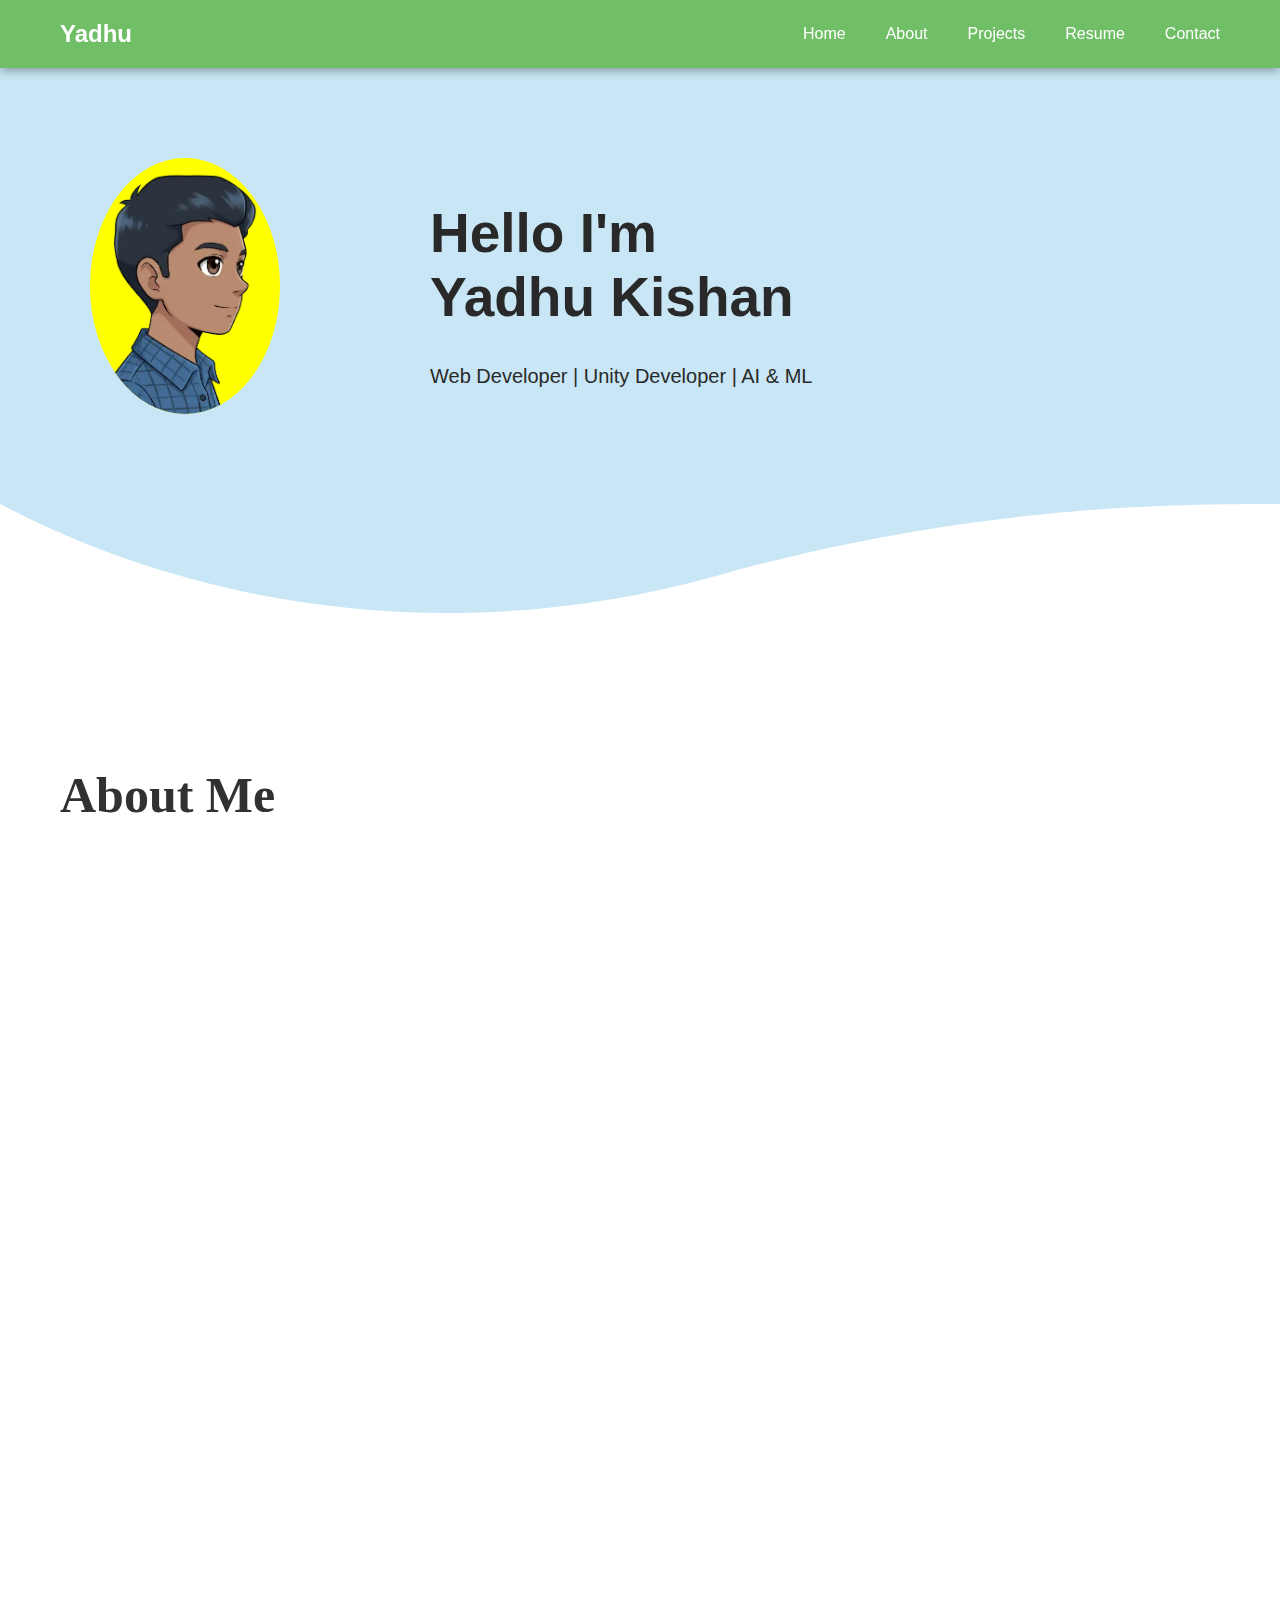
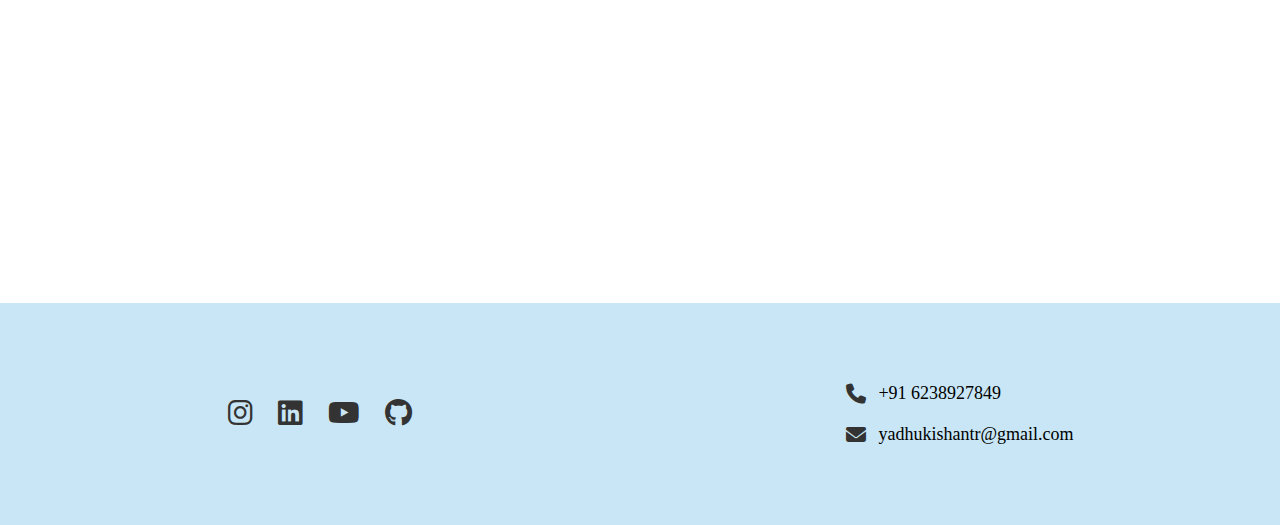
<file: index.html>
<!DOCTYPE html>
<html>
<head>
    <title>MY PORTFOLIO</title>
    <link rel="stylesheet" href="style.css">
    <link rel="stylesheet" href="animate.css">
    <link rel="stylesheet" href="https://cdnjs.cloudflare.com/ajax/libs/font-awesome/6.5.0/css/all.min.css">

</head>
<body>
    <div id="toast">Copied to clipboard!</div>
    <!-- Navigation Bar -->
    <nav class="navbar">
        <div class="logo">Yadhu</div>

        <ul class="nav-links">
            <li><a href="index.html">Home</a></li>
            <li><a id="aboutbn">About</a></li>
            <li><a href="projects.html">Projects</a></li>
            <li><a href="pdf/Yadhu Kishan Resume.pdf" target="_blank">Resume</a></li>
            <li class="dropdown">
                <a  id="contactid">Contact</a>
                <ul class="dropdown-menu" id="contactmenu">
                    <li><a href="https://github.com/YADHUKISHANTR" target="_blank">Github</a></li>
                    <li><a id="emailid">yadhukishantr@gmail.com</a></li>
                    <li><a id="phno">+91 6238927849</a></li>
                </ul>
            </li>
        </ul>
    </nav>

    <section class="topsec">
                <!-- Top Section -->
        <div class="top-section">
            <div class="circle">
                <img class="animate" src="assets/newanimeprofile.webp" alt="Profile Picture">
            </div>

            <div class="spacer"></div> <!-- flexible space -->

            <div class="right-content">
                <h1 class="animate">Hello I'm Yadhu&nbsp;Kishan</h1>
                <p class="description animate">Web Developer | Unity Developer | AI & ML</p>
            </div>
        </div>

    </section>
   

   <section class="secondsec" id="secondsec">

  <div class="bottom-section">
    
    <!-- About Me -->
    <h2 class="animate">About Me</h2>
    
    <p class="animate">
      I’m a BCA student at SNES College affiliated with the University of Calicut, 
      with strong academic performance and hands-on experience in Unity game development.
      I specialize in gameplay mechanics, physics systems, UI implementation, and 
      player interaction for Android games. Alongside game development, 
      I build modern responsive websites using HTML and CSS.
      I’m currently seeking opportunities to grow as a Unity Game Programmer 
      in a collaborative development team.
    </p>

    <!-- Skills -->
    <h2 class="animate">Technical Skills</h2>
    <ul class="animate skills-list">
      <li><strong>Game Development:</strong> Unity (2D & 3D), C#, Gameplay Systems, Physics, UI</li>
      <li><strong>Web Development:</strong> HTML, CSS, Responsive Design</li>
      <li><strong>Programming:</strong> Python (Basic), C/C++ (Academic)</li>
      <li><strong>Tools:</strong> Git, GitHub, VS Code</li>
    </ul>

    <!-- Education -->
    <h2 class="animate">Education</h2>
    <p class="animate">
      Bachelor of Computer Application (2024–2028)<br>
      SNES College of Arts, Management and Commerce<br>
      Affiliated to University of Calicut<br>
      <u>SGPA</u> <br>
      1st sem: 9.4 <br>
      2nd sem: 9.1 <br>
      3rd sem: 9.5
    </p>

  </div>

</section>
        
  <section class="lastsec">

  <!-- Left Side -->
  <div class="last-left">
    <div class="social-icons">
      <a href="https://www.instagram.com/yadhu_kn?utm_source=qr&igsh=MTk4aG05bjBtMTNmeQ=="><i class="fa-brands fa-instagram"></i></a>
      <a href="https://www.linkedin.com/in/yadhu-kishan-547b90269/"><i class="fa-brands fa-linkedin"></i></a>
      <a href="https://www.youtube.com/channel/UCP5KdukeRy9oxXwfjCWcyCg"><i class="fa-brands fa-youtube"></i></a>
      <a href="https://github.com/YADHUKISHANTR"><i class="fa-brands fa-github"></i></a>
    </div>
  </div>

  <!-- Right Side -->
  <div class="last-right">
    <div class="contact-info">
      
      <div class="contact-item">
        <i class="fa-solid fa-phone"></i>
        <span>+91 6238927849</span>
      </div>

      <div class="contact-item">
        <i class="fa-solid fa-envelope"></i>
        <span>yadhukishantr@gmail.com</span>
      </div>

    </div>
  </div>

</section>

<script src="code.js"></script>
</body>
</html>
</file>
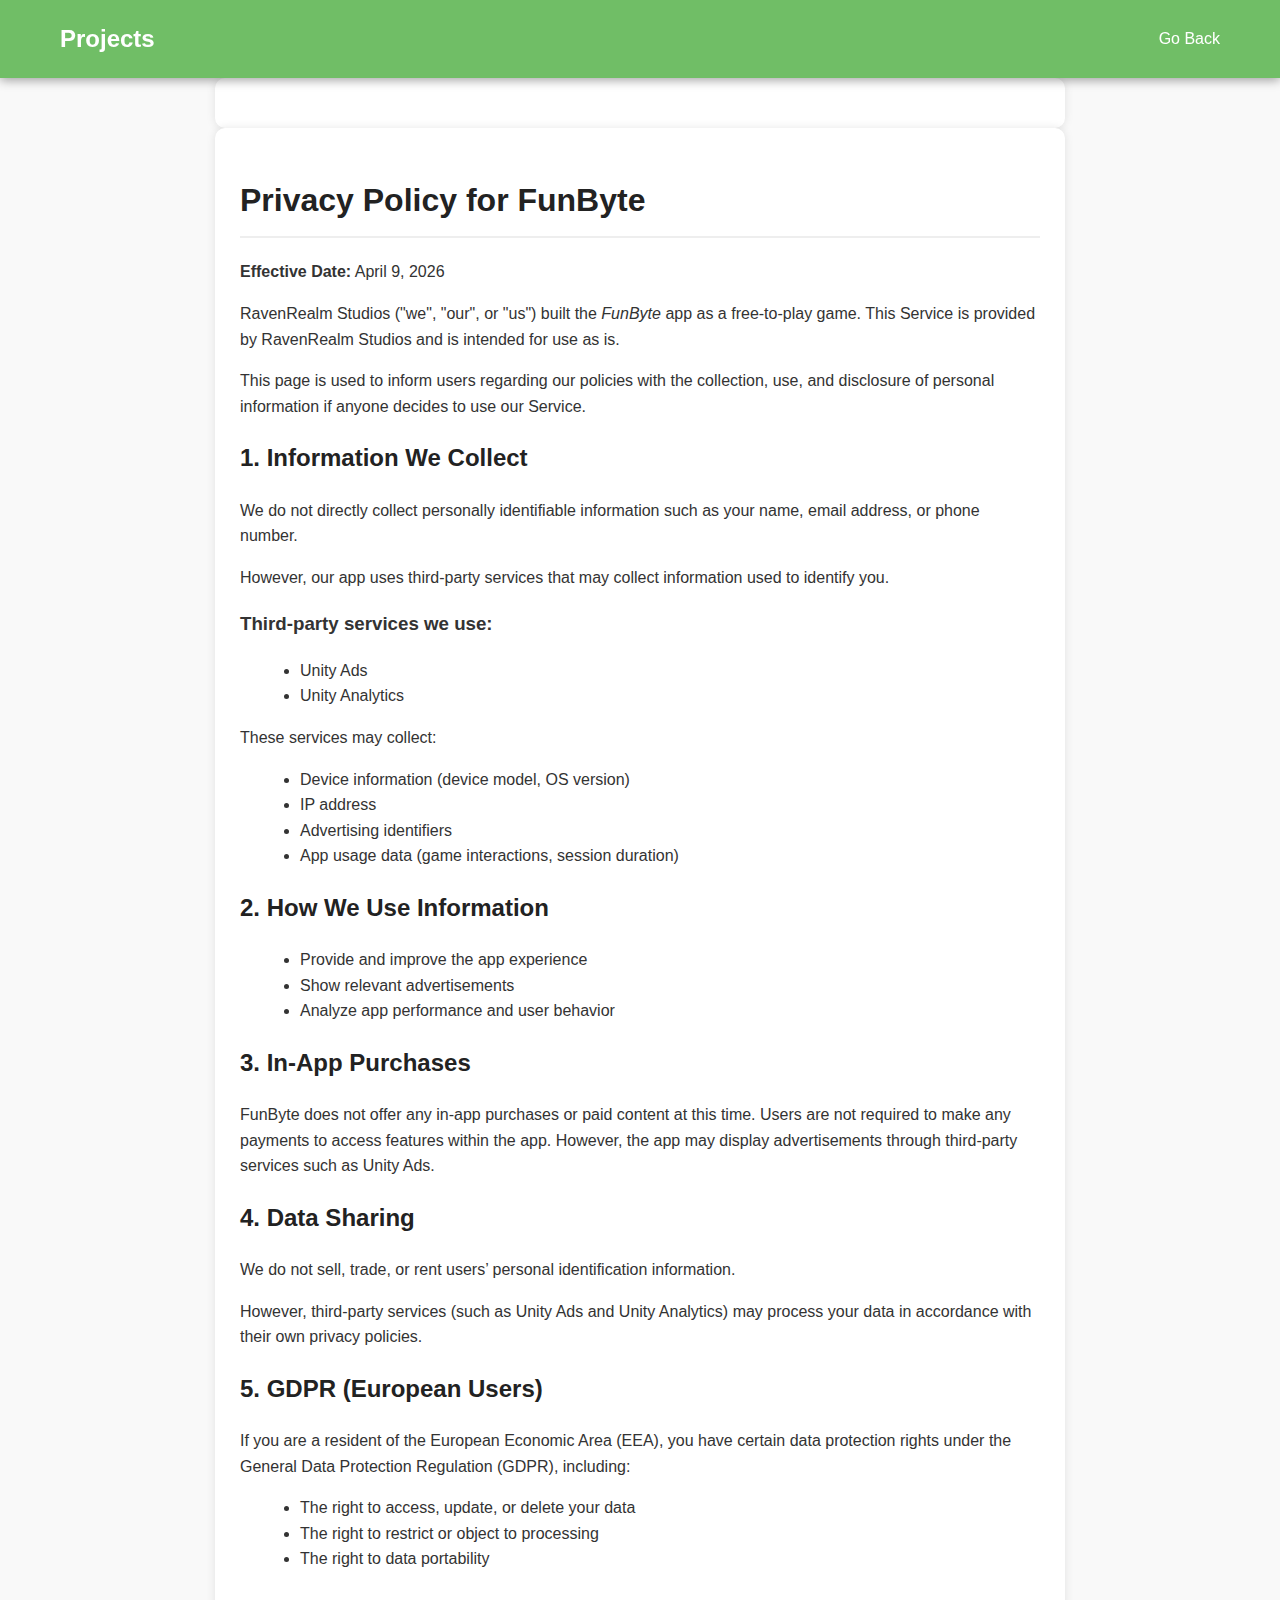
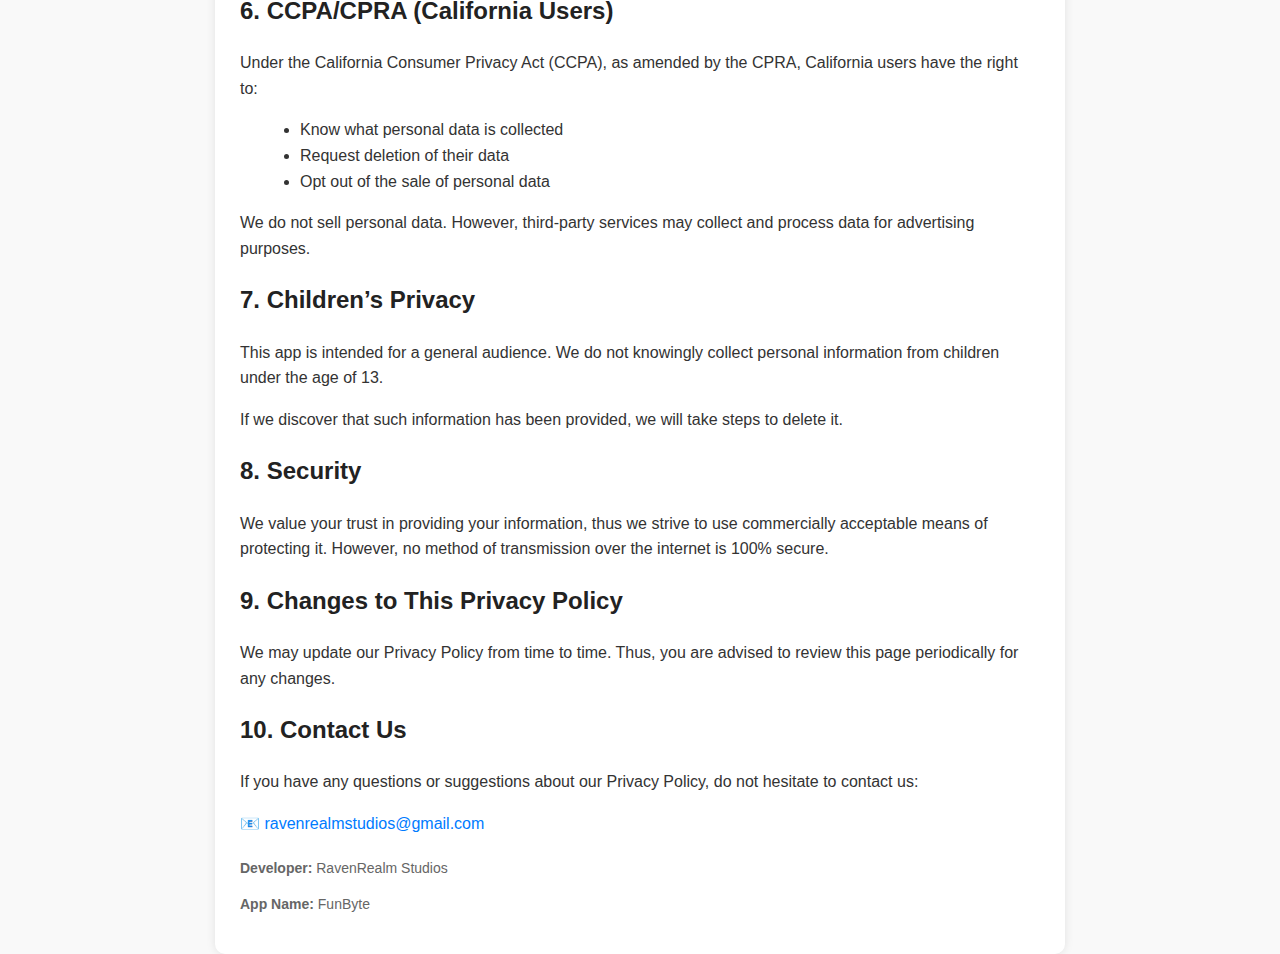
<file: funbyteprivacypolicy.html>
<!DOCTYPE html>
<html lang="en">
<head>
    <meta charset="UTF-8">
    <meta name="viewport" content="width=device-width, initial-scale=1.0">
    <title>Privacy Policy - FunByte</title>
    <style>
  
        body {
            font-family: Arial, sans-serif;
            line-height: 1.6;
            margin: 0;
            padding: 0;
            background-color: #f9f9f9;
            color: #333;
   
            padding-top: 0;

        }
        .container {
            max-width: 800px;
            margin: auto;
            background: #fff;
            padding: 25px;
            border-radius: 10px;
            box-shadow: 0 0 10px rgba(0,0,0,0.1);
        }
        h1, h2 {
            color: #222;
        }
        h1 {
            border-bottom: 2px solid #eee;
            padding-bottom: 10px;
        }
        ul {
            margin-left: 20px;
        }
        .footer {
            margin-top: 20px;
            font-size: 14px;
            color: #666;
        }
        a {
            color: #007BFF;
            text-decoration: none;
        }
        a:hover {
            text-decoration: underline;
        }
       .navbar {
    display: flex;
    justify-content: space-between;
    position: sticky;
    top: 0;
    z-index: 1000;
    align-items: center;
    padding: 20px 60px;
    background-color: rgb(112, 190, 102);
     box-shadow: 0 2px 10px rgba(0, 0, 0, 0.381);
}

.logo {
    font-size: 24px;
    font-weight: bold;
    color: white;
}

.nav-links {
    list-style: none;
    display: flex;
    gap: 40px;
    margin: 0;
    padding: 0;
}

.nav-links a {
    text-decoration: none;
    color:white;
    font-weight: 500;
    transition: 0.3s;
}

.nav-links a:hover {
    color: hsl(117, 100%, 78%);
    cursor: pointer;
}

    </style>
</head>
<body>
  <body>

<nav class="navbar">
    <div class="logo">Projects</div>
    <ul class="nav-links">
        <li><a href="UnityProjects.html">Go Back</a></li>
    </ul>
</nav>

<div class="container">
    <!-- your privacy policy content -->
</div>

</body>

<div class="container">
    <h1>Privacy Policy for FunByte</h1>
    <p><strong>Effective Date:</strong> April 9, 2026</p>

    <p>RavenRealm Studios ("we", "our", or "us") built the <em>FunByte</em> app as a free-to-play game. This Service is provided by RavenRealm Studios and is intended for use as is.</p>

    <p>This page is used to inform users regarding our policies with the collection, use, and disclosure of personal information if anyone decides to use our Service.</p>

    <h2>1. Information We Collect</h2>
    <p>We do not directly collect personally identifiable information such as your name, email address, or phone number.</p>

    <p>However, our app uses third-party services that may collect information used to identify you.</p>

    <h3>Third-party services we use:</h3>
    <ul>
        <li>Unity Ads</li>
        <li>Unity Analytics</li>
    </ul>

    <p>These services may collect:</p>
    <ul>
        <li>Device information (device model, OS version)</li>
        <li>IP address</li>
        <li>Advertising identifiers</li>
        <li>App usage data (game interactions, session duration)</li>
    </ul>

    <h2>2. How We Use Information</h2>
    <ul>
        <li>Provide and improve the app experience</li>
        <li>Show relevant advertisements</li>
        <li>Analyze app performance and user behavior</li>
    </ul>

    <h2>3. In-App Purchases</h2>
  FunByte does not offer any in-app purchases or paid content at this time.

Users are not required to make any payments to access features within the app.

However, the app may display advertisements through third-party services such as Unity Ads.

    <h2>4. Data Sharing</h2>
    <p>We do not sell, trade, or rent users’ personal identification information.</p>

    <p>However, third-party services (such as Unity Ads and Unity Analytics) may process your data in accordance with their own privacy policies.</p>

    <h2>5. GDPR (European Users)</h2>
    <p>If you are a resident of the European Economic Area (EEA), you have certain data protection rights under the General Data Protection Regulation (GDPR), including:</p>
    <ul>
        <li>The right to access, update, or delete your data</li>
        <li>The right to restrict or object to processing</li>
        <li>The right to data portability</li>
    </ul>

    <h2>6. CCPA/CPRA (California Users)</h2>
    <p>Under the California Consumer Privacy Act (CCPA), as amended by the CPRA, California users have the right to:</p>
    <ul>
        <li>Know what personal data is collected</li>
        <li>Request deletion of their data</li>
        <li>Opt out of the sale of personal data</li>
    </ul>

    <p>We do not sell personal data. However, third-party services may collect and process data for advertising purposes.</p>

    <h2>7. Children’s Privacy</h2>
    <p>This app is intended for a general audience. We do not knowingly collect personal information from children under the age of 13.</p>

    <p>If we discover that such information has been provided, we will take steps to delete it.</p>

    <h2>8. Security</h2>
    <p>We value your trust in providing your information, thus we strive to use commercially acceptable means of protecting it. However, no method of transmission over the internet is 100% secure.</p>

    <h2>9. Changes to This Privacy Policy</h2>
    <p>We may update our Privacy Policy from time to time. Thus, you are advised to review this page periodically for any changes.</p>

    <h2>10. Contact Us</h2>
    <p>If you have any questions or suggestions about our Privacy Policy, do not hesitate to contact us:</p>

    <p>📧 <a href="mailto:ravenrealmstudios@gmail.com">ravenrealmstudios@gmail.com</a></p>

    <div class="footer">
        <p><strong>Developer:</strong> RavenRealm Studios</p>
        <p><strong>App Name:</strong> FunByte</p>
    </div>
</div>

</body>
</html>
</file>
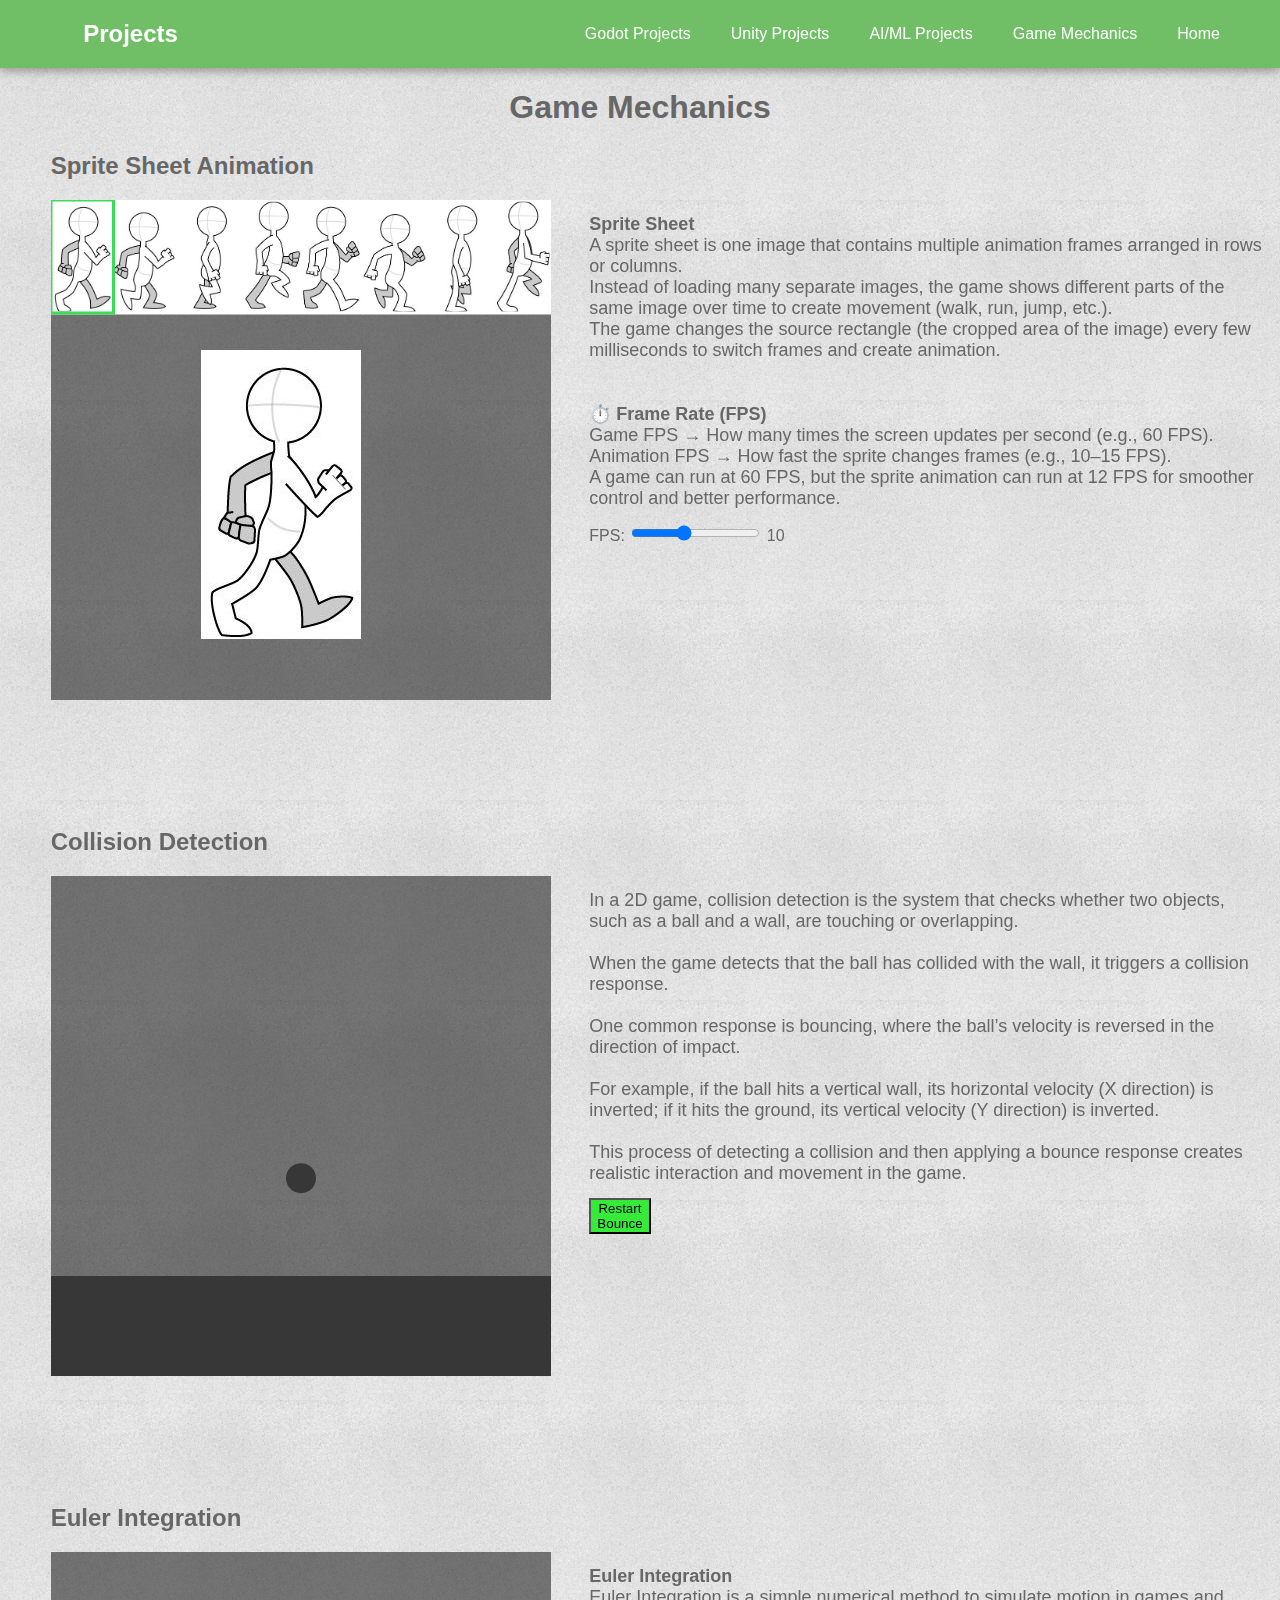
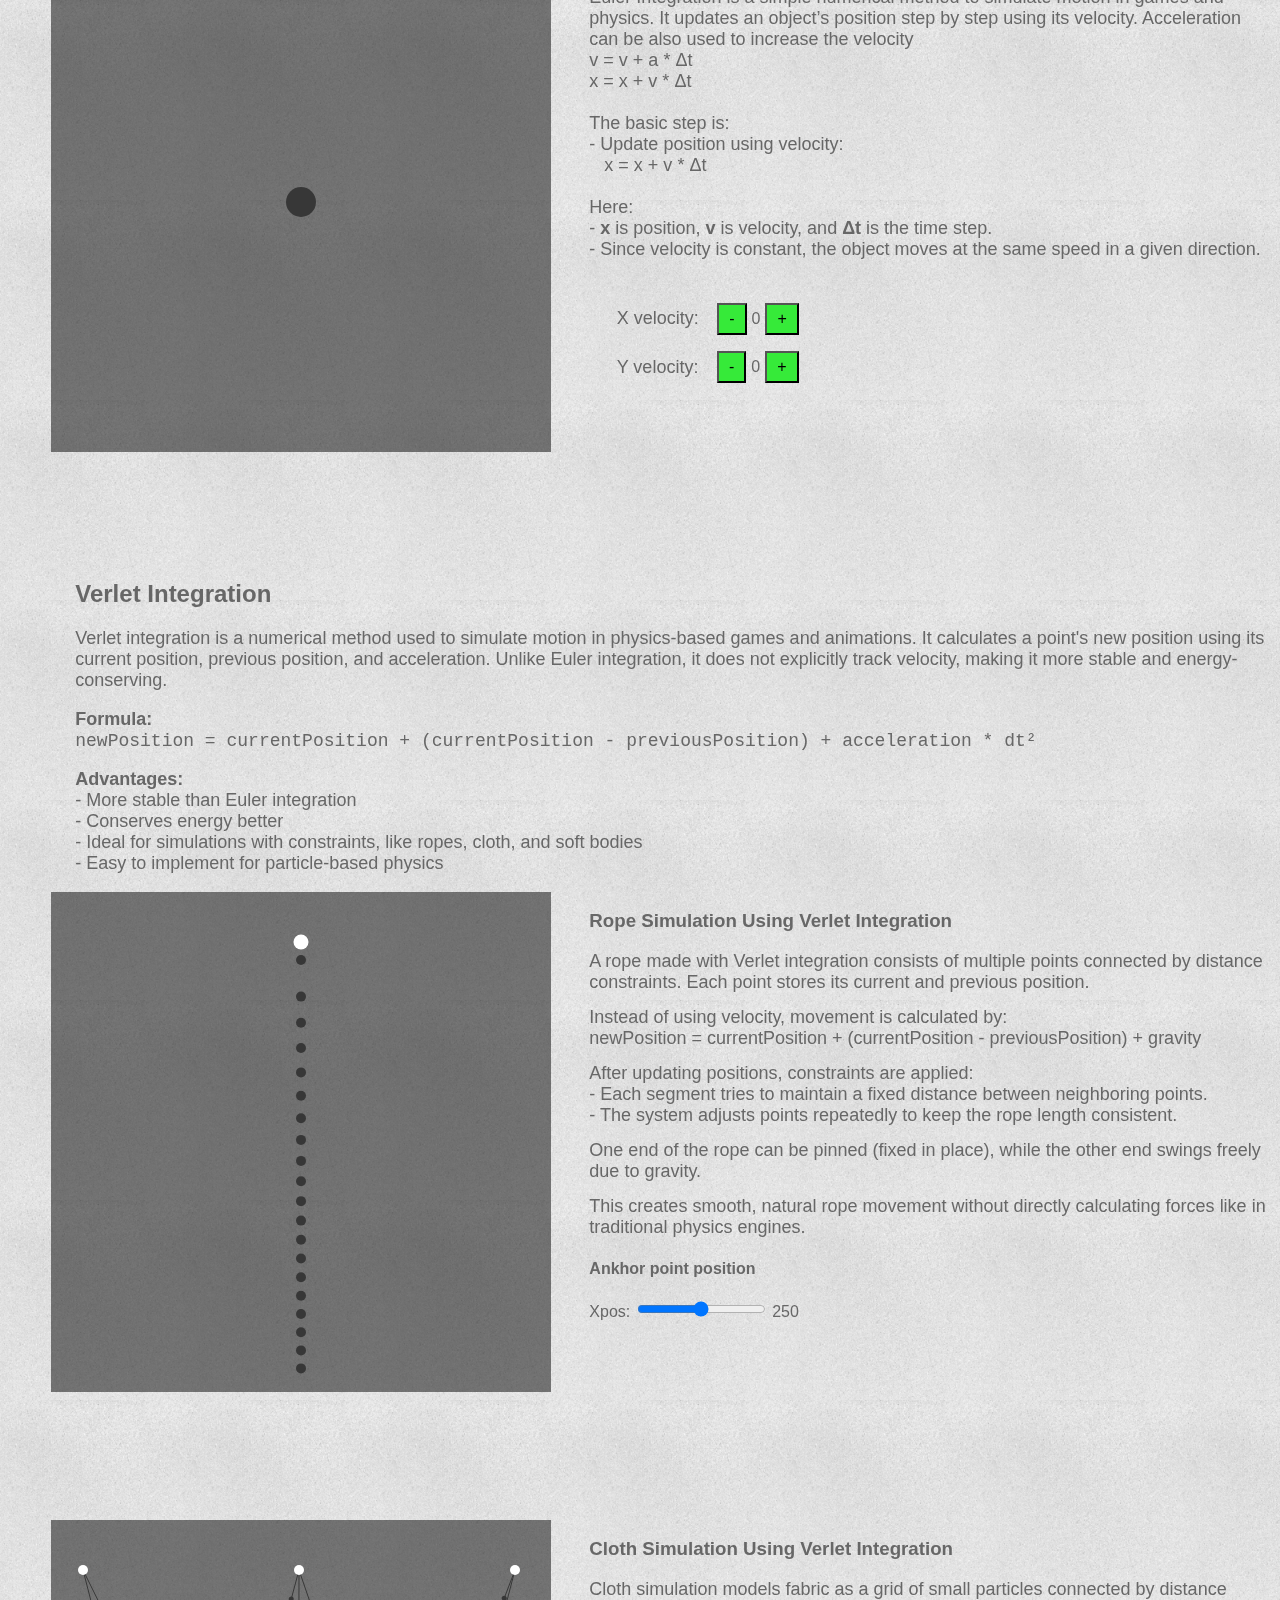
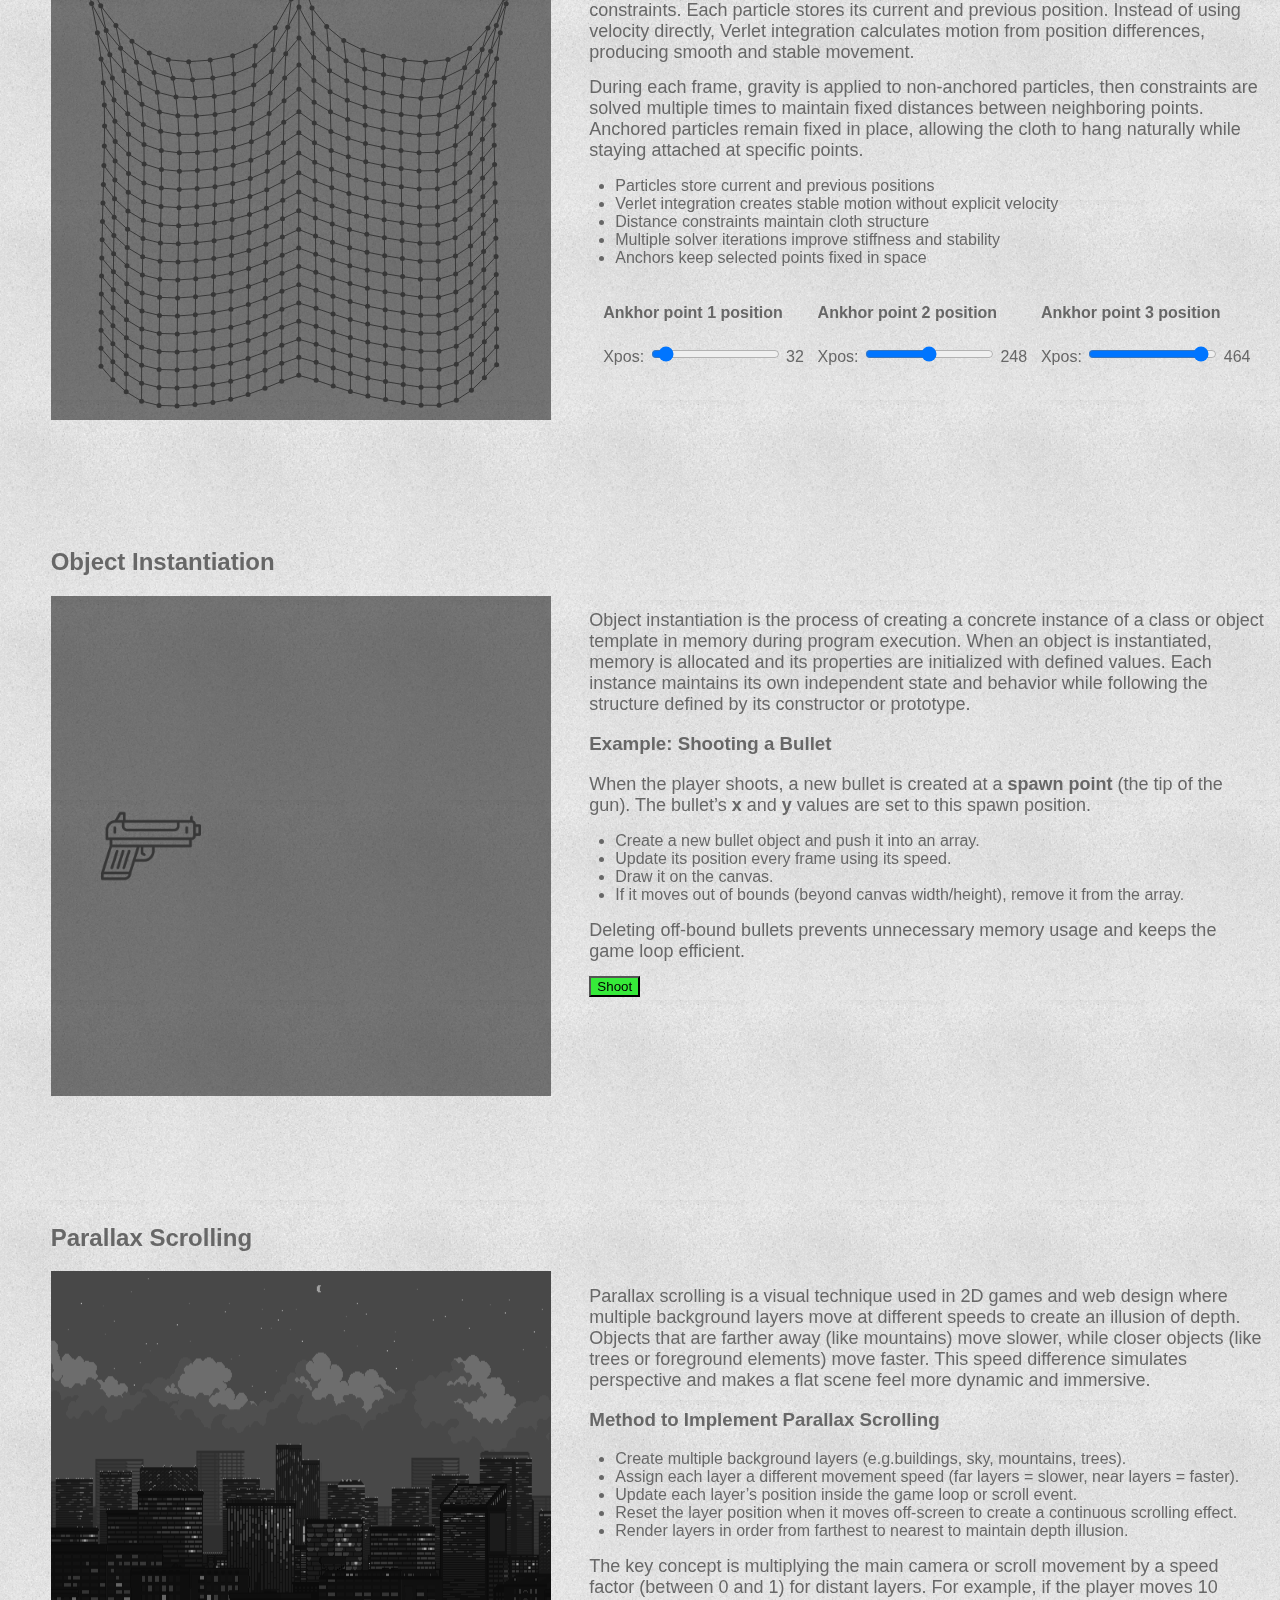
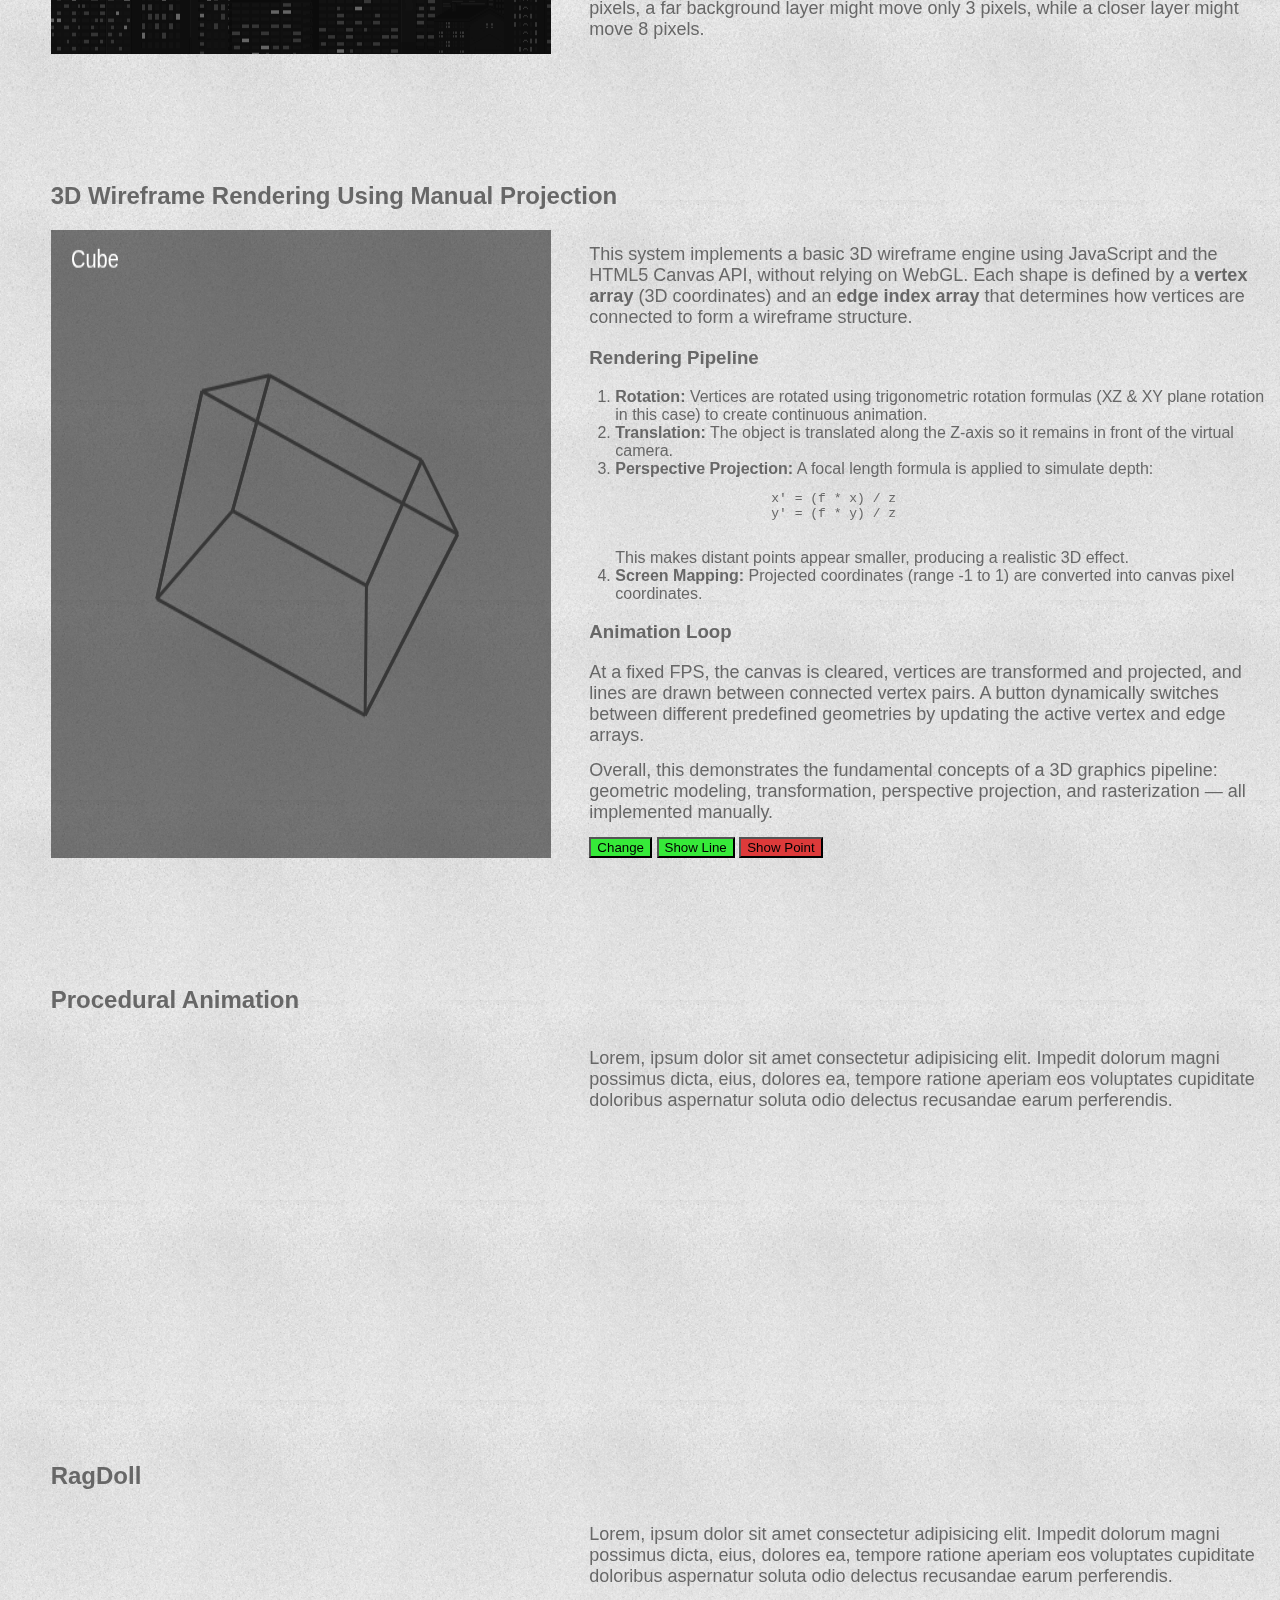
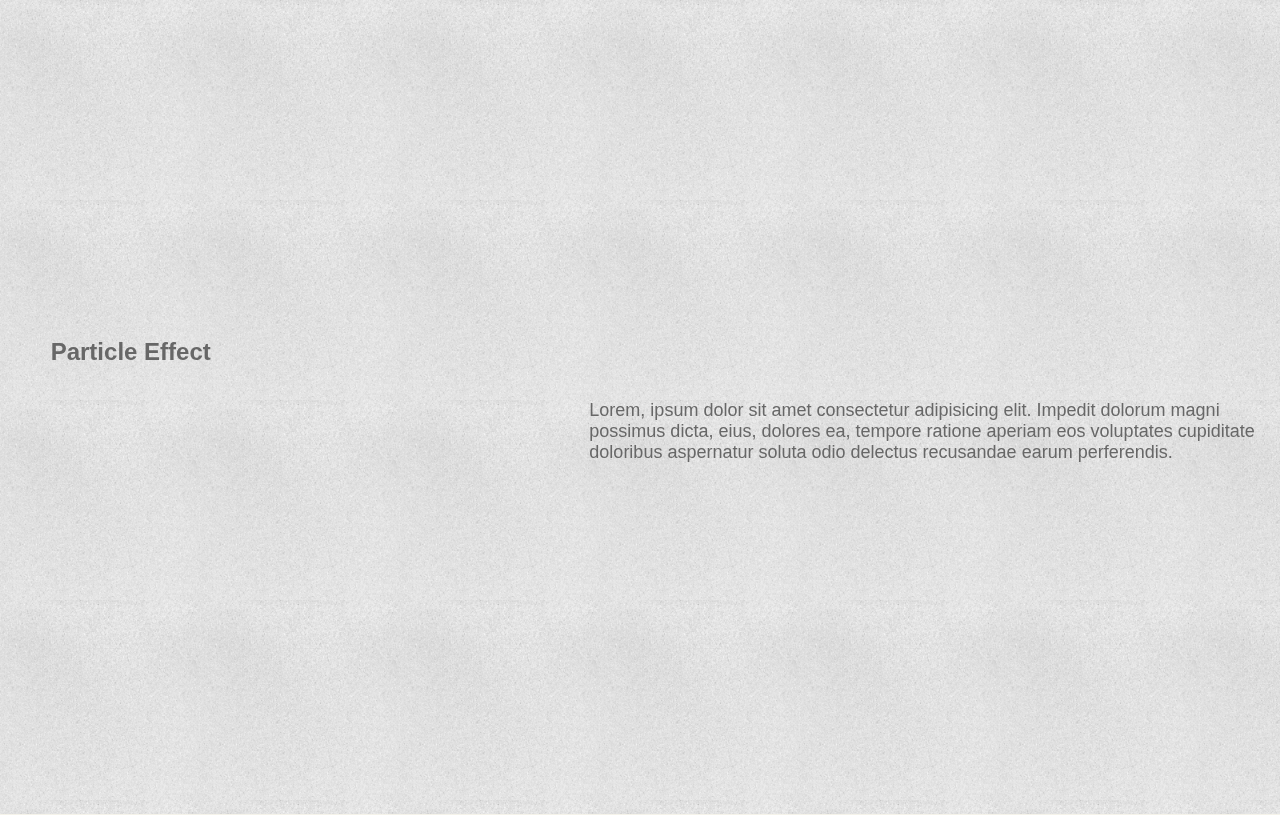
<file: projects.html>
<!DOCTYPE html>
<html lang="en">
<head>
    <meta charset="UTF-8">
    <meta name="viewport" content="width=device-width, initial-scale=1.0">
    <title>MY PROJECTS</title>
    
    <link rel="stylesheet" href="project.css">

</head>

<body>
    <nav class="navbar">
        <div class="logo">Projects</div>

        <ul class="nav-links">
            <li><a href="">Godot Projects</a></li>
            <li><a href="">Unity Projects</a></li>
            <li><a href="">AI/ML Projects</a></li>
            <li><a href="projects.html">Game Mechanics</a></li>
            <li><a href="index.html">Home</a></li>
        </ul>
    </nav>

    <h1>Game Mechanics</h1>
    <section class="mechsection spriteanim">
         <h2>Sprite Sheet Animation</h2> 
        <div class="mechanics"> 
          
    <canvas  class = "canv" id="Spriteaimation" width="500" height="300"></canvas>

    <div class="text-section">
        <p>
            <p> <b>Sprite Sheet </b> <br>A sprite sheet is one image that contains multiple animation frames arranged in rows or columns. <br>Instead of loading many separate images, the game shows different parts of the same image over time to create movement (walk, run, jump, etc.).<br>The game changes the source rectangle (the cropped area of the image) every few milliseconds to switch frames and create animation.
                <br><br><br><b>⏱️ Frame Rate (FPS) </b>
                    <br>    Game FPS → How many times the screen updates per second (e.g., 60 FPS).
                    <br>    Animation FPS → How fast the sprite changes frames (e.g., 10–15 FPS).
                    <br>    A game can run at 60 FPS, but the sprite animation can run at 12 FPS for smoother control and better performance.</p>
                      
        </p>

        <div class="fps-control">
            <label for="fpsSlider">FPS:</label>
            <input type="range" id="fpsSlider" min="1" max="24" step="1" value="10">
            <span id="fpsValue">10</span>
        </div>
        </div>

    </div>

    </section>



    <section class="mechsection bounce">
         <h2>Collision Detection</h2> 
         <div class="mechanics"> 

            <canvas class = "canv" id="BounceCanv" width="500" height="300"></canvas>

             <div class="text-section">
                <p>
                    <p>
                        In a 2D game, collision detection is the system that checks whether two objects, such as a ball and a wall, are touching or overlapping.<br><br>

                        When the game detects that the ball has collided with the wall, it triggers a collision response.<br><br>

                        One common response is bouncing, where the ball’s velocity is reversed in the direction of impact.<br><br>

                        For example, if the ball hits a vertical wall, its horizontal velocity (X direction) is inverted; if it hits the ground, its vertical velocity (Y direction) is inverted.<br><br>

                        This process of detecting a collision and then applying a bounce response creates realistic interaction and movement in the game.
                    </p>
                    
                </p>

                <div class="button">
                    <button id="BounceBtn">Restart <br> Bounce</button>
                </div>
            </div>

    </section>
    
  

    <section class="mechsection euler">
         <h2>Euler Integration</h2> 
         <div class="mechanics"> 

            <canvas class = "canv" id="EulerCanv" width="500" height="300"></canvas>

             <div class="text-section">
                <p>
                    <p>
                        <b>Euler Integration</b> <br>
                Euler Integration is a simple numerical method to simulate motion in games and physics. 
                It updates an object’s position step by step using its velocity. Acceleration can be also used to increase the velocity <br> v = v + a * Δt  <br>x = x + v * Δt <br><br>

                The basic step is: <br>
                - Update position using velocity: <br>
                &nbsp;&nbsp;&nbsp;x = x + v * Δt <br><br>
                Here: <br>
                - <b>x</b> is position, <b>v</b> is velocity, and <b>Δt</b> is the time step. <br>
                - Since velocity is constant, the object moves at the same speed in a given direction. <br><br>
                    </p>
                    
                </p>
                <div class = "buttonsection3">
                        <div><p>X velocity: </p>
                        <button id="Xminus">-</button>
                       <span id="xVelText">0</span>
                        <button id="Xplus">+</button>
                    </div>
                </div>

                <div class = "buttonsection3">
                    <div>
                        <p>Y velocity: </p>
                        <button id="Yminus">-</button>
                        <span id="yVelText">0</span>
                        <button id="Yplus">+</button>
                    </div>
                </div>
                
            </div>

    </section>

     <section class="mechsection verletropeclass">
            <div>
                    <h2>Verlet Integration</h2>

                    <p>
                    Verlet integration is a numerical method used to simulate motion in physics-based games and animations.
                    It calculates a point's new position using its current position, previous position, and acceleration.
                    Unlike Euler integration, it does not explicitly track velocity, making it more stable and energy-conserving.
                    </p>

                    <p>
                    <b>Formula:</b>
                    <br>
                    <code>newPosition = currentPosition + (currentPosition - previousPosition) + acceleration * dt²</code>
                    </p>

                    <p>
                   <b>Advantages:</b>
                    <br>
                    - More stable than Euler integration
                    <br>
                    - Conserves energy better
                    <br>
                    - Ideal for simulations with constraints, like ropes, cloth, and soft bodies
                    <br>
                    - Easy to implement for particle-based physics
                    </p> 
            </div>
         <div class="mechanics"> 

            <canvas class = "canv" id="RopeCanv" width="500" height="300"></canvas>

             <div class="text-section">
                <h3><b> Rope Simulation Using Verlet Integration </b></h3>
                    <p>
                        A rope made with Verlet integration consists of multiple points connected by distance constraints.
                        Each point stores its current and previous position.
                        </p>

                        <p>
                        Instead of using velocity, movement is calculated by:
                        <br>
                        newPosition = currentPosition + (currentPosition - previousPosition) + gravity
                        </p>

                        <p>
                        After updating positions, constraints are applied:
                        <br>
                        - Each segment tries to maintain a fixed distance between neighboring points.
                        <br>
                        - The system adjusts points repeatedly to keep the rope length consistent.
                        </p>

                        <p>
                        One end of the rope can be pinned (fixed in place),
                        while the other end swings freely due to gravity.
                        </p>

                        <p>
                        This creates smooth, natural rope movement
                        without directly calculating forces like in traditional physics engines.
                     </p>
                <div>
                   <h4>Ankhor point position</h4>
                  <label for="AnkhorSlider">Xpos:</label>
                  <input type="range" id="AnkhorSlider" min="0" max="500" step="1" value="250">
                 <span id="Xpos4">250</span>
                </div>
            </div>

    </section>

    <section class="mechsection verletclothcanv">
         <div class="mechanics"> 

            <canvas class = "canv" id="clothCanv" width="500" height="300"></canvas>

             <div class="text-section">
                <h3><b>Cloth Simulation Using Verlet Integration</b></h3>

                  <p>
                            Cloth simulation models fabric as a grid of small particles connected by
                            distance constraints. Each particle stores its current and previous position.
                            Instead of using velocity directly, Verlet integration calculates motion
                            from position differences, producing smooth and stable movement.
                        </p>

                        <p>
                            During each frame, gravity is applied to non-anchored particles, then
                            constraints are solved multiple times to maintain fixed distances between
                            neighboring points. Anchored particles remain fixed in place, allowing the
                            cloth to hang naturally while staying attached at specific points.
                        </p>

                        <ul>
                            <li>Particles store current and previous positions</li>
                            <li>Verlet integration creates stable motion without explicit velocity</li>
                            <li>Distance constraints maintain cloth structure</li>
                            <li>Multiple solver iterations improve stiffness and stability</li>
                            <li>Anchors keep selected points fixed in space</li>
                        </ul>

                <div class = "ankhorpoints">
                    <div>
                        <h4>Ankhor point 1 position</h4>
                        <label for="AnkhorSlider">Xpos:</label>
                        <input type="range" id="Ankhor1SliderX5" min="0" max="500" step="1" value="32">
                        <span id="AnkhorX5">32</span>
                    </div>
                

                    <div>
                    <h4>Ankhor point 2 position</h4>
                     <label for="AnkhorSlider">Xpos:</label>
                    <input type="range" id="Ankhor2SliderX5" min="0" max="500" step="1" value="248">
                    <span id="AnkhorX52">248</span>

                    </div>
                     <div>
                    <h4>Ankhor point 3 position</h4>
                     <label for="AnkhorSlider">Xpos:</label>
                    <input type="range" id="Ankhor3SliderX5" min="0" max="500" step="1" value="464">
                    <span id="AnkhorX53">464</span>

                    </div>
                 
                </div>
            </div>

    </section>
    
    <section class="mechsection">
         <h2>Object Instantiation</h2> 
         <div class="mechanics"> 

            <canvas class = "canv" id="ObjectCanv" width="500" height="300"></canvas>

             <div class="text-section">
                   <p>
                       Object instantiation is the process of creating a concrete instance of a class or object template in memory during program execution. 
                        When an object is instantiated, memory is allocated and its properties are initialized with defined values. 
                        Each instance maintains its own independent state and behavior while following the structure defined by its constructor or prototype.
                    </p>

                        <h3><b>Example: Shooting a Bullet</b></h3>

                        <p>
                        When the player shoots, a new bullet is created at a <strong>spawn point</strong> 
                        (the tip of the gun). The bullet’s <strong>x</strong> and <strong>y</strong> 
                        values are set to this spawn position.
                        </p>

                        <ul>
                        <li>Create a new bullet object and push it into an array.</li>
                        <li>Update its position every frame using its speed.</li>
                        <li>Draw it on the canvas.</li>
                        <li>If it moves out of bounds (beyond canvas width/height), remove it from the array.</li>
                        </ul>

                        <p>
                        Deleting off-bound bullets prevents unnecessary memory usage and keeps the game loop efficient.
                    </p>

                <div>
                  <button id="shootbtn">Shoot</button>
                </div>
            </div>

    </section>

    <section class="mechsection">
         <h2>Parallax Scrolling</h2> 

         <div class="mechanics"> 

            <canvas class = "canv" id="PrallaxCanv" width="500" height="300"></canvas>

             <div class="text-section">
                    <p>
                        Parallax scrolling is a visual technique used in 2D games and web design where multiple background layers move at different speeds to create an illusion of depth. 
                        Objects that are farther away (like mountains) move slower, while closer objects (like trees or foreground elements) move faster. 
                        This speed difference simulates perspective and makes a flat scene feel more dynamic and immersive.
                        </p>

                        <h3>Method to Implement Parallax Scrolling</h3>

                        <ul>
                        <li>Create multiple background layers (e.g.buildings, sky, mountains, trees).</li>
                        <li>Assign each layer a different movement speed (far layers = slower, near layers = faster).</li>
                        <li>Update each layer’s position inside the game loop or scroll event.</li>
                        <li>Reset the layer position when it moves off-screen to create a continuous scrolling effect.</li>
                        <li>Render layers in order from farthest to nearest to maintain depth illusion.</li>
                        </ul>

                        <p>
                        The key concept is multiplying the main camera or scroll movement by a speed factor (between 0 and 1) for distant layers. 
                        For example, if the player moves 10 pixels, a far background layer might move only 3 pixels, while a closer layer might move 8 pixels.
                    </p>

                <div>
                  
                </div>
            </div>

    </section>
    

    <section class="mechsection">
         <h2>3D Wireframe Rendering Using Manual Projection</h2> 
         <div class="mechanics"> 

            <canvas class = "canv" id="3dCanv" width="500" height="300">
               
            </canvas>

             <div class="text-section">
                <p>
                    This system implements a basic 3D wireframe engine using JavaScript and the HTML5 Canvas API, without relying on WebGL. 
                    Each shape is defined by a <strong>vertex array</strong> (3D coordinates) and an <strong>edge index array</strong> 
                    that determines how vertices are connected to form a wireframe structure.
                    </p>

                    <h3>Rendering Pipeline</h3>
                    <ol>
                    <li>
                        <strong>Rotation:</strong> Vertices are rotated using trigonometric rotation formulas 
                        (XZ & XY plane rotation in this case) to create continuous animation.
                    </li>
                    <li>
                        <strong>Translation:</strong> The object is translated along the Z-axis so it remains 
                        in front of the virtual camera.
                    </li>
                    <li>
                        <strong>Perspective Projection:</strong> A focal length formula is applied to simulate depth:
                        <pre>
                    x' = (f * x) / z
                    y' = (f * y) / z
                        </pre>
                        This makes distant points appear smaller, producing a realistic 3D effect.
                    </li>
                    <li>
                        <strong>Screen Mapping:</strong> Projected coordinates (range -1 to 1) are converted 
                        into canvas pixel coordinates.
                    </li>
                    </ol>

                    <h3>Animation Loop</h3>
                    <p>
                    At a fixed FPS, the canvas is cleared, vertices are transformed and projected, 
                    and lines are drawn between connected vertex pairs. A button dynamically switches 
                    between different predefined geometries by updating the active vertex and edge arrays.
                    </p>

                    <p>
                    Overall, this demonstrates the fundamental concepts of a 3D graphics pipeline: 
                    geometric modeling, transformation, perspective projection, and rasterization — 
                    all implemented manually.
                </p>

                <div>
                    
                  <button id = "ChangeWireframe">Change</button>
                   <button id = "showline">Show Line</button>
                    <button id = "showpoint">Show Point</button>
                </div>
            </div>

    </section>


      <section class="mechsection">
         <h2>Procedural Animation</h2> 
         <div class="mechanics"> 

            <canvas class = "" id="" width="500" height="300"></canvas>

             <div class="text-section">
                <p>
                    <p>
                        Lorem, ipsum dolor sit amet consectetur adipisicing elit. Impedit dolorum magni possimus dicta, eius, dolores ea, tempore ratione aperiam eos voluptates cupiditate doloribus aspernatur soluta odio delectus recusandae earum perferendis.
                    </p>
                    
                </p>

                <div>
                  
                </div>
            </div>

    </section>


    <section class="mechsection">
         <h2>RagDoll</h2> 

         <div class="mechanics"> 

            <canvas class = "" id="" width="500" height="300"></canvas>

             <div class="text-section">
                <p>
                    <p>
                        Lorem, ipsum dolor sit amet consectetur adipisicing elit. Impedit dolorum magni possimus dicta, eius, dolores ea, tempore ratione aperiam eos voluptates cupiditate doloribus aspernatur soluta odio delectus recusandae earum perferendis.
                    </p>
                    
                </p>

                <div>
                  
                </div>
            </div>

    </section>



    <section class="mechsection">
         <h2>Particle Effect</h2> 

         <div class="mechanics"> 

            <canvas class = "" id="" width="500" height="300"></canvas>

             <div class="text-section">
                <p>
                    <p>
                        Lorem, ipsum dolor sit amet consectetur adipisicing elit. Impedit dolorum magni possimus dicta, eius, dolores ea, tempore ratione aperiam eos voluptates cupiditate doloribus aspernatur soluta odio delectus recusandae earum perferendis.
                    </p>
                    
                </p>

                <div>
                  
                </div>
            </div>

    </section>


    <script src="spriteanimation.js"></script>
   
</body>
</html>
</file>
<file: style.css>
*,
*::before,
*::after{
    box-sizing:  border-box;
}
:root{
    --body-bg: hsl(196, 48%, 50%);
}
html{
    scroll-behavior: smooth;
}

body {
    margin: 0;
    font-family: Arial, sans-serif;
    background: rgb(255, 255, 255);
}

/* Navbar */
.navbar {
    display: flex;
    justify-content: space-between;
    ;position: sticky;
    top: 0;
    z-index: 1000;
    align-items: center;
    padding: 20px 60px;
    background-color: rgb(112, 190, 102);
    box-shadow: 0 2px 10px rgba(0, 0, 0, 0.381)
}

.logo {
    font-size: 24px;
    font-weight: bold;
    color: white;
}

.nav-links {
    list-style: none;
    display: flex;
    gap: 40px;
    margin: 0;
    padding: 0;
}

.nav-links a {
    text-decoration: none;
    color:white;
    font-weight: 500;
    transition: 0.3s;
}

.nav-links a:hover {
    color: hsl(117, 100%, 78%);
    cursor: pointer;
}
.dropdown{
    position: relative;
}
.dropdown-menu {
   position: absolute;  /* removes from normal flow */
  top: 100%;           /* places below parent */
  left: 0;
  text-align: center;
   transform: translateX(-50%);
  
  display: none;
  background: rgb(140, 217, 141);
  list-style: none;
  padding: 10px 0;
  min-width: 150px;
  

  box-shadow: 0 4px 10px rgba(0, 0, 0, 0.359);
}
.dropdown-menu li {
  padding: 10px 20px;
}

.dropdown-menu.show {
  display: block;
}
/* Top layout */
.top-section {
     --title-color: rgb(41, 41, 41);
    display: flex;
    align-items: center;
    padding: 40px;
    padding-right: 450px;
}

.spacer {
    flex-grow: 1; /* takes all extra space */
    min-width: 100px; /* prevents getting too close on small screens */
}

.right-content {
    max-width: 400px; /* optional: limits width */
    
    
}
h1 {
    font-size: clamp(20px, 5vw, 55px); /* min 20px, scales with viewport, max 55px */
    color: var(--title-color);
    text-align: left;
}

.description {
    font-size: clamp(14px, 2vw, 20px); /* min 14px, scales, max 20px */
    color: var(--title-color);
    text-align: left;
}

/* Circle Image */
.circle {
     width: 20vw;           /* responsive width (20% of viewport width) */
    height: 20vw;          /* same as width to keep circle perfect */
    min-width: 150px;      /* minimum size */
    min-height: 150px;     /* minimum size */
    border-radius: 50%;
    margin: 50px;
    overflow: hidden;
    background: yellow;
}

.circle img {
    width: 100%;
    height: 100%;
    object-fit: cover;
}




.topsec{
    background:rgb(200, 230, 245);  /* light cream */
    position: relative;
}
.topsec::after{
    content: '';
    position: absolute;
    width: 100%;
    height: 25%;
   
    background: rgb(200, 230, 245);;
     mask-image: url('assets/curve.svg');
    -webkit-mask-image: url('assets/curve.svg');
    
    
}

.secondsec{
    padding-block:5rem;
    text-align: left;
    font-family: 'Times New Roman', Times, serif;
}
.bottom-section{
    padding: 60px;
  
}
/* Bottom section */
h2{
   
     font-size: 50px;
     padding-top: 5rem;
    color: rgb(49, 49, 49);
}
.bottom-section p{
 
     font-size: 24px;
     
    color: rgb(49, 49, 49);
}
.bottom-section ul{
     font-size: 24px;
}

.lastsec {
  padding: 5rem 0;
  display: flex;
  background: rgb(200, 230, 245);
  font-family: 'Times New Roman', Times, serif;
}

/* Equal split */
.last-left,
.last-right {
  flex: 1;
  display: flex;
  justify-content: center;
  align-items: center;
}

/* Social icons */
.social-icons {
  display: flex;
  gap: 25px;
}

.social-icons a {
  font-size: 28px;
  color: #333;
  transition: 0.3s ease;
}

.social-icons a:hover {
  transform: translateY(-5px);
}

/* Brand hover colors */
.fa-instagram:hover { color: #E1306C; }
.fa-linkedin:hover { color: #0077B5; }
.fa-youtube:hover { color: #FF0000; }
.fa-github:hover { color: #000000; }

/* Contact section */
.contact-info {
  display: flex;
  flex-direction: column; /* Stack top to bottom */
  gap: 20px;
}

.contact-item {
  display: flex;
  align-items: center;
  gap: 12px;
  font-size: 18px;
}

.contact-item i {
  font-size: 20px;
  color: #333;
}
</file>
<file: project.css>
*,
*::before,
*::after{
    box-sizing:  border-box;
}
:root{
    --body-bg: hsl(196, 48%, 50%);
}
html{
    scroll-behavior: smooth;
}

body {
    --button-color: rgb(54, 234, 57);
    --text-color: rgb(103, 103, 103);
    margin: 0;
    font-family: Arial, sans-serif;
     background-color: #f5f3ea; /* eggshell base */

  background-color: #f5f3ea;
  background-image: url("assets/noisy-background.jpg");
  background-repeat: repeat;
  background-size: 200px;
  color: #333;
  text-align: justify;
}
div{
    margin-left: 2%;
}
p{
    font-size: 18px;
    
}
h1{
    text-align: center;
    color: var(--text-color);
    font-weight: 800;
}
h2{
    margin-left: 2%;
    font-weight: 800;
}
/* Navbar */
.navbar {
    display: flex;
    justify-content: space-between;
    position: sticky;
    top: 0;
    z-index: 1000;
    align-items: center;
    padding: 20px 60px;
    background-color: rgb(112, 190, 102);
     box-shadow: 0 2px 10px rgba(0, 0, 0, 0.381);
}

.logo {
    font-size: 24px;
    font-weight: bold;
    color: white;
}

.nav-links {
    list-style: none;
    display: flex;
    gap: 40px;
    margin: 0;
    padding: 0;
}

.nav-links a {
    text-decoration: none;
    color:white;
    font-weight: 500;
    transition: 0.3s;
}

.nav-links a:hover {
    color: hsl(117, 100%, 78%);
    cursor: pointer;
}

section{
    
    text-align: left;
    color: var(--text-color);
    margin-bottom: 10%;
}



.mechsection{
    
    margin-top: 2%;
    margin-left: 2%;
}
.mechanics{
    display: flex;
}
.mechanics p{
    margin:2%;
}
canvas{
    width: 50vw;
    height: auto;
}

.canv{
    background-color: rgba(0, 0, 0, 0.497);
   
}

.bounce button{
    background-color:var(--button-color);
    position: inherit;
}

.verletropeclass p{
    margin-left: 2%;
}

.text-section h3{
    margin-left: 2%;
}

.buttonsection3 div {
    display: flex;           
    align-items: center;     
    gap: 5px;                
    flex-direction: row;     
}

.buttonsection3 button {
    font-size: 16px;         
    padding: 5px 10px;       
}

.ankhorpoints{
    display: flex;
}


.mechsection button{
     background-color: var(--button-color);
}
</file>
